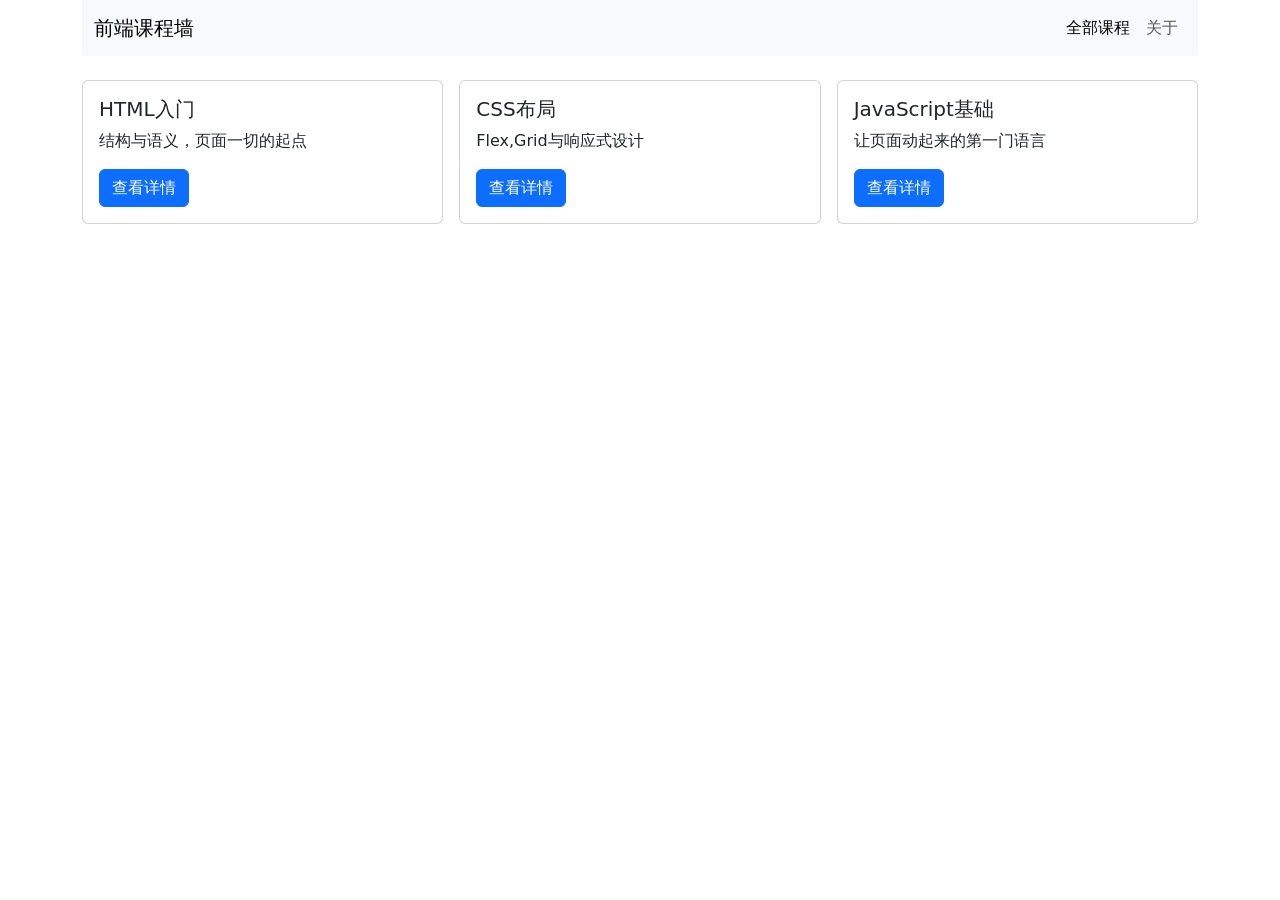
<file: bootstrap.html>
<!DOCTYPE html>
<html lang="zh-CN">
<head>
    <meta charset="UTF-8">
    <meta name="viewport" content="width=device-width, initial-scale=1.0">
    <title>前端课程墙 - Bootstrap版</title>
    <link href="https://cdn.jsdelivr.net/npm/bootstrap@5.3.3/dist/css/bootstrap.min.css" rel="stylesheet">
</head>
<body>
<div class="container">
    <nav class="navbar navbar-expand-md bg-body-tertiary mb-4">
        <div class="container">
            <a class="navbar-brand" href="#">前端课程墙</a>
            <div class="navbar-nav">
                <a class="nav-link active" href="#">全部课程</a>
                <a class="nav-link" href="#">关于</a>
            </div>
        </div>
    </nav>
    <div class="row g-3">
        <div class="col-md-6 col-lg-4">
            <div class="card">
                <div class="card-body">
                    <h5 class="card-title">HTML入门</h5>
                    <p class="card-text">结构与语义，页面一切的起点</p>
                    <a href="#" class="btn btn-primary">查看详情</a>
                </div>
            </div>
        </div>
        <div class="col-md-6 col-lg-4">
            <div class="card">
                <div class="card-body">
                    <h5 class="card-title">CSS布局</h5>
                    <p class="card-text">Flex,Grid与响应式设计</p>
                    <a href="#" class="btn btn-primary">查看详情</a>
                </div>
            </div>
        </div>
        <div class="col-md-6 col-lg-4">
            <div class="card">
                <div class="card-body">
                    <h5 class="card-title">JavaScript基础</h5>
                    <p class="card-text">让页面动起来的第一门语言</p>
                    <a href="#" class="btn btn-primary">查看详情</a>
                </div>
            </div>
        </div>
    </div>
</div>
<script src="https://cdn.jsdelivr.net/npm/bootstrap@5.3.3/dist/js/bootstrap.bundle.min.js"></script>
</body>
</html>
</file>
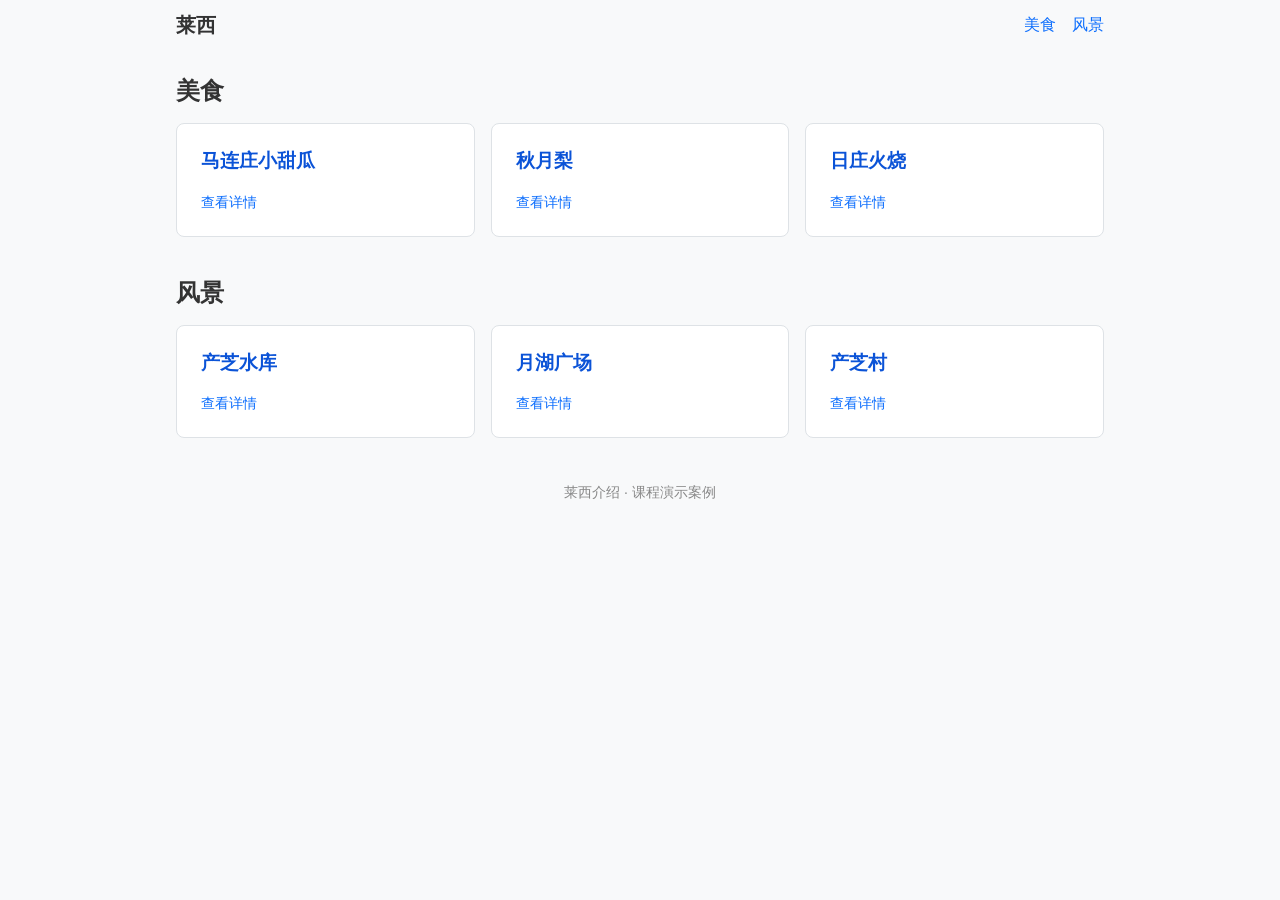
<file: laixi.html>
<!DOCTYPE html>
<html lang="zh-CN">
<head>
    <meta charset="UTF-8">
    <meta name="viewport" content="width=device-width, initial-scale=1.0">
    <title>产芝村介绍</title>
    <link rel="stylesheet" href="laixi.css">
</head>
<body>
    <header class="site-header">
        <div class="nav-wrap">
            <a class="logo" href="#">莱西</a>
            <nav class="main-nav">
                <a href="#food">美食</a>
                <a href="#scenery">风景</a>
            </nav>
        </div>
    </header>
<main>
    <section id="food">
        <h2>美食</h2>
        <div class="card-grid">
            <article class="food-card">
                <h3>马连庄小甜瓜</h3>
                <a href="#">查看详情</a>
            </article>
            <article class="food-card">
                <h3>秋月梨</h3>
                <a href="#">查看详情</a>
            </article>
            <article class="food-card">
                <h3>日庄火烧</h3>
                <a href="#">查看详情</a>
            </article>
        </div>
    </section>
    <section id="scenery">
        <h2>风景</h2>
        <div class="card-grid">
            <article class="scenery-card">
                <h3>产芝水库</h3>
                <a href="#">查看详情</a>
            </article>
            <article class="scenery-card">
                <h3>月湖广场</h3>
                <a href="#">查看详情</a>
            </article>
            <article class="scenery-card">
                <h3>产芝村</h3>
                <a href="#">查看详情</a>
            </article>
        </div>
    </section>
</main>
<footer>
    <p>莱西介绍 · 课程演示案例</p>
</footer>
</body>
</html>
</file>
<file: laixi.css>
* { box-sizing: border-box; }

body {
    font-family: "Microsoft YaHei", sans-serif;
    margin: 0;
    color: #333;
    background-color: #f8f9fa;
}

.nav-wrap {
    max-width: 960px;
    margin: 0 auto;
    padding: 12px 16px;
    display: flex;
    justify-content: space-between;
    align-items: center;
    flex-wrap: wrap;
    gap: 8px;
}

.logo {
    font-size: 20px;
    font-weight: bold;
    text-decoration: none;
    color: #333;
}

.main-nav {
    display: flex;
    gap: 16px;
}

.main-nav a {
    text-decoration: none;
    color: #0d6efd;
}

.main-nav a:hover {
    text-decoration: underline;
}

section h2 {
    max-width: 960px;
    margin: 24px auto 0;
    padding: 0 16px;
}

.card-grid {
    max-width: 960px;
    margin: 0 auto;
    padding: 16px;
    display: grid;
    grid-template-columns: repeat(auto-fit, minmax(260px, 1fr));
    gap: 16px;
}

/* 美食卡和风景卡样式相同，合并成一条规则 */
.food-card,
.scenery-card {
    background: #fff;
    border: 1px solid #dee2e6;
    border-radius: 8px;
    padding: 16px;
    transition: box-shadow 0.2s, transform 0.2s;
}

.food-card:hover,
.scenery-card:hover {
    box-shadow: 0 4px 12px rgba(0, 0, 0, 0.08);
    transform: translateY(-2px);
}

/* 原来的 .card.card-title 页面里不存在，改为直接设置卡片标题颜色 */
.food-card h3,
.scenery-card h3 {
    margin-top: 0;
    color: #0b53d7;
}

.food-card a,
.scenery-card a {
    color: #0d6efd;
    text-decoration: none;
    font-size: 14px;
}

footer {
    text-align: center;
    color: #888;
    font-size: 14px;
    padding: 16px;
}

/* 两个相同的 @media 合并为一个 */
@media (min-width: 992px) {
    .food-card,
    .scenery-card {
        padding: 24px;
    }
}
</file>
